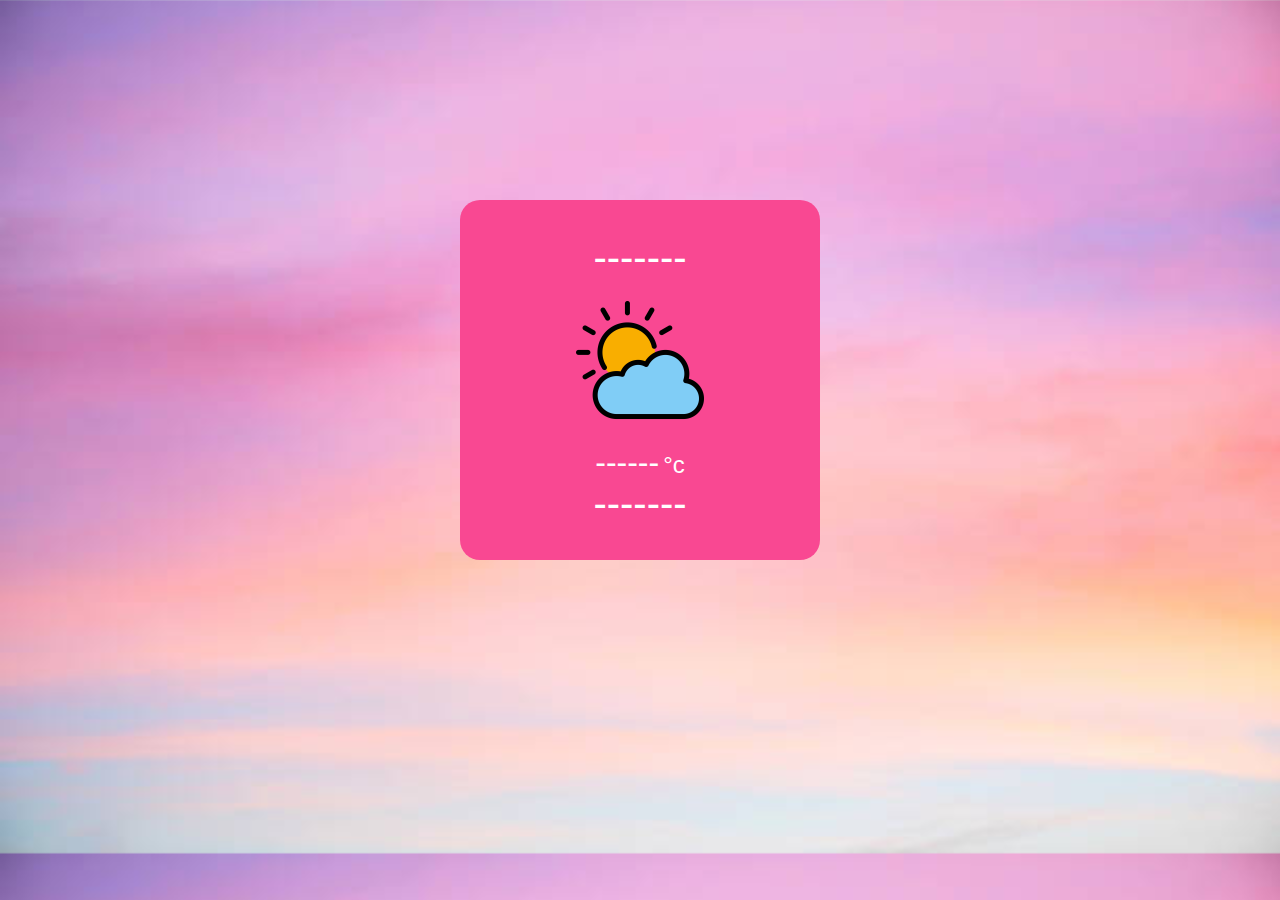
<file: current_location.html>
<!DOCTYPE html>
<html lang="en" dir="ltr">
  <head>
    <meta charset="utf-8">
    <title>Current Location</title>
    <link rel="stylesheet" href="style_current.css">
  </head>
  <body>
    <main id="app-container">
      <div id="location">
        <p>-------</p>
      </div>
      <div id="temp">
        <img id="temp-icon" src="icons/clear.png" alt="">
        <p><span id="temp-value">------</span> <span id="temp-unit">&#176c</span></p>
      </div>
      <div id="climate">
        <p>-------</p>

      </div>

    </main>
    <script src="current_location.js"></script>
  </body>
</html>
</file>
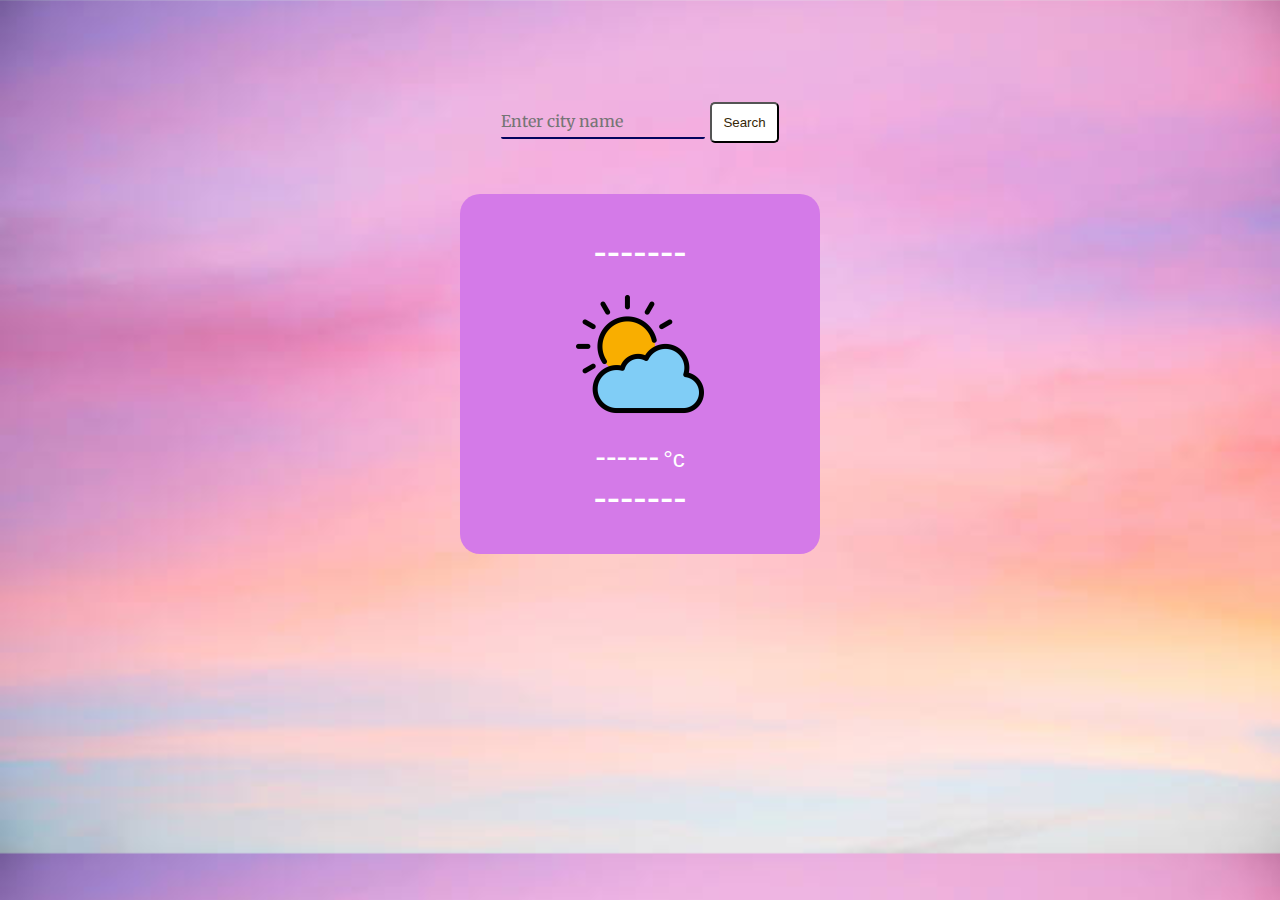
<file: insert_location.html>
<!DOCTYPE html>
<html lang="en" dir="ltr">
  <head>
    <meta charset="utf-8">
    <title>Particular Location</title>
    <link rel="stylesheet" href="style_insert.css">
    <meta name="viewport" content="width=device-width, initial-scale=1.0">
    <link href="https://fonts.googleapis.com/css2?family=Merriweather" rel="stylesheet">
  </head>
  <body>
    <form id="search-form" action="index.html" method="post">
      <input type="text" placeholder="Enter city name" id="search-input" required>
      <br>
      <button type="search" name="button" id="search-button">Search</button>

    </form>
    <main id="app-container">
      <div id="location">
        <p>-------</p>
      </div>
      <div id="temp">
        <img id="temp-icon" src="icons/clear.png" alt="">
        <p><span id="temp-value">------</span> <span id="temp-unit">&#176c</span></p>
      </div>
      <div id="climate">
        <p>-------</p>

      </div>

    </main>
    <script src="insert_location.js"></script>
  </body>
</html>
</file>
<file: style_current.css>
*{
  box-sizing: border-box;
  margin: 0;
  padding: 0;
}
body{
  background-color: #FFA1C9;
  height: 100px;
  align-content: center;
  background-image: url("icons/wallpaper5.jpg");
  background-size: cover;
}

#temp{
  text-align: center;
}
#temp #temp-unit{
  font-size: 1.5rem;
  font-family: sans-serif;
  color: #ffffff;
}
#temp #temp-value{
  font-size: 2rem;
  font-family: sans-serif;
  color: #ffffff;
}
#climate{
  font-size: 2.5rem;
  font-family: sans-serif;
  color: #ffffff;
  text-align: center;
}
#location{
  font-size: 2.5rem;
  font-family: sans-serif;
  color: #ffffff;
  text-align: center;
}
#temp-icon{
  margin: 1rem;
  width: 40%;
  height: auto;
}
main{
  padding: 20px;
  background-color: #F94892;
  border-radius: 20px;
  width: 360px;
  height: 360px;
  display: block;
  align-content: center;
  margin-top: 200px;
  margin-left: auto;
  margin-right: auto;

}
</file>
<file: style_insert.css>
*{
  box-sizing: border-box;
  margin: 0;
  padding: 0;
}
body{
  background-color: #FFA1C9;
  height: 100px;
  align-content: center;
  background-image: url("icons/wallpaper5.jpg");
  background-size: cover;
}
#search-form{
  display: flex;
  justify-content: center;
  align-items: center;
  margin-top: 100px;
}
#search-button{
  color: #362706;
background-color: #ffffff;
border-radius: 5px;
margin-left: 5px;
padding: 11px

}
#search-button:hover{
  color: #ffffff;
background-color: #7A0BC0;
}
#search-input{
background: none;
width: 204px;
height: 34px;
border-radius: 2px;
font-size: 1rem;
margin-top: 5px;
margin-bottom: 5px;
padding-top: 5px;
padding-bottom: 5px;
overflow: scroll;
outline: none;
color: #03045E;
font-family: 'Merriweather', serif;
border-bottom: 2px solid;
}
input{
  border: none;
}


#temp{
  text-align: center;
}
#temp #temp-unit{
  font-size: 1.5rem;
  font-family: sans-serif;
  color: #ffffff;
}
#temp #temp-value{
  font-size: 2rem;
  font-family: sans-serif;
  color: #ffffff;
}
#climate{
  font-size: 2.5rem;
  font-family: sans-serif;
  color: #ffffff;
  text-align: center;
}
#location{
  font-size: 2.5rem;
  font-family: sans-serif;
  color: #ffffff;
  text-align: center;
}
#temp-icon{
  margin: 1rem;
  width: 40%;
  height: auto;
}
main{
  padding: 20px;
  background-color: #D47AE8;
  border-radius: 20px;
  width: 360px;
  height: 360px;
  display: block;
  align-content: center;
  margin-top: 50px;
  margin-left: auto;
  margin-right: auto;

}
</file>
